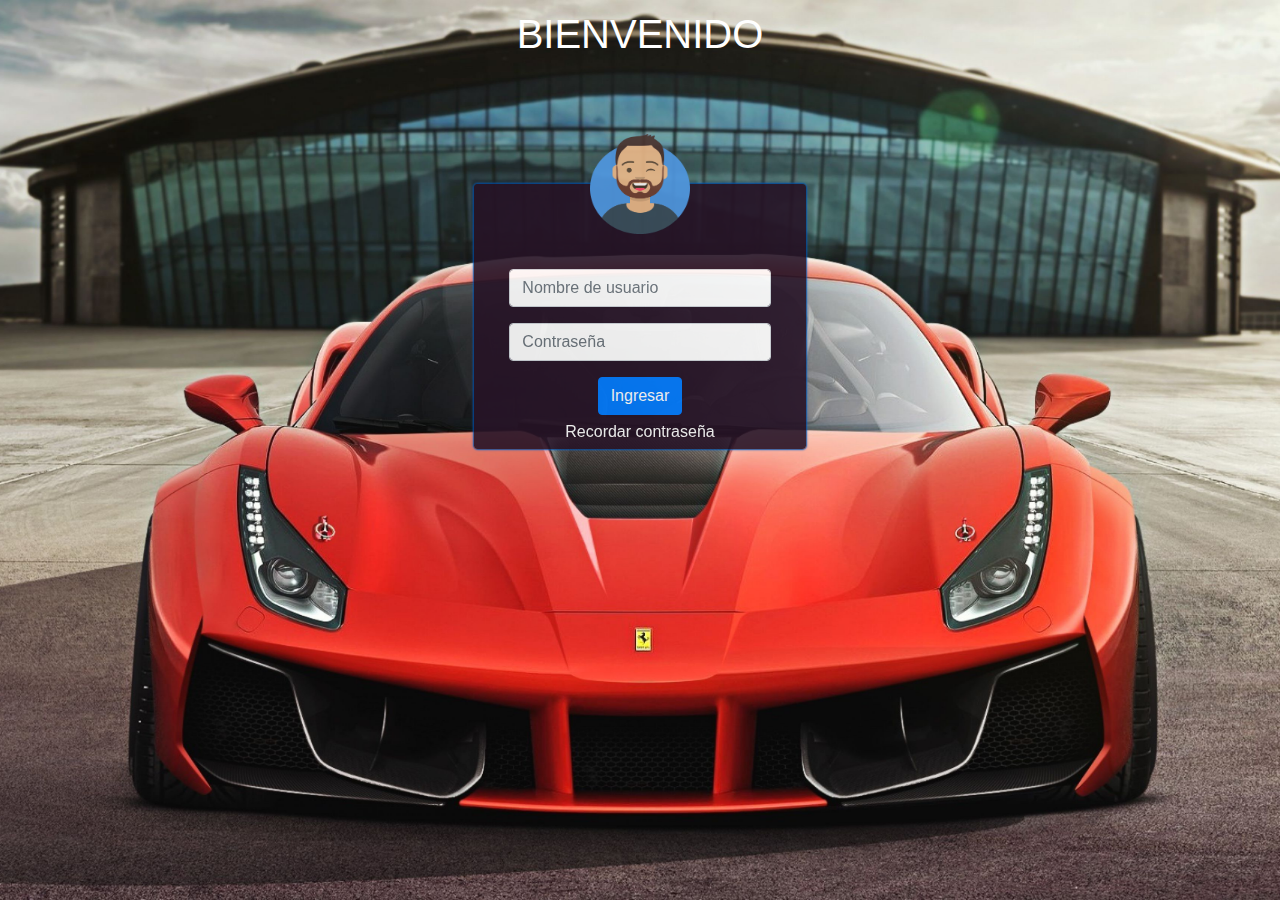
<file: index.html>
<!doctype html>
<html lang="en">
  <head>
    <!-- Required meta tags -->
    <meta charset="utf-8">
    <meta name="viewport" content="width=device-width, initial-scale=1, shrink-to-fit=no">

    <!-- Bootstrap CSS -->
    <link rel="stylesheet" href="css/bootstrap.min.css">
    <!-- Nuestro CSS -->
    <link rel="stylesheet" type="text/css" href="css/style.css">

    <title>Pratech</title>
  </head>
  <body>
    <h1 class="text-center main-text">BIENVENIDO</h1>
    <div class="modal-dialog text-center">
    	<div class="col-sm-8 main-section">
    		<div class="modal-content">
    			<div class="col-12 user-img">
    				<img src="img/avatar.png">
    			</div>
    			<form class="col-12">
    				<div class="form-group">
    					<input type="text" name="text" class="form-control" placeholder="Nombre de usuario">
    				</div>
    				<div class="form-group">
    					<input type="password" name="password" class="form-control" placeholder="Contraseña">
    				</div>
    				<button type="submit" class="btn btn-primary"><a href="cuenta.html">Ingresar</a></button>
    			</form>
    			<div class="col-12 forgot">
    				<a href="#">Recordar contraseña</a>
    			</div>
    		</div>
    	</div>
    </div>

    <!-- Optional JavaScript -->
    <!-- jQuery first, then Popper.js, then Bootstrap JS -->
    <script src="https://code.jquery.com/jquery-3.2.1.slim.min.js" integrity="sha384-KJ3o2DKtIkvYIK3UENzmM7KCkRr/rE9/Qpg6aAZGJwFDMVNA/GpGFF93hXpG5KkN" crossorigin="anonymous"></script>
    <script src="https://cdnjs.cloudflare.com/ajax/libs/popper.js/1.12.9/umd/popper.min.js" integrity="sha384-ApNbgh9B+Y1QKtv3Rn7W3mgPxhU9K/ScQsAP7hUibX39j7fakFPskvXusvfa0b4Q" crossorigin="anonymous"></script>
    <script type="text/javascript" src="js/bootstrap.min.js"></script>
    </body>
</html>
</file>
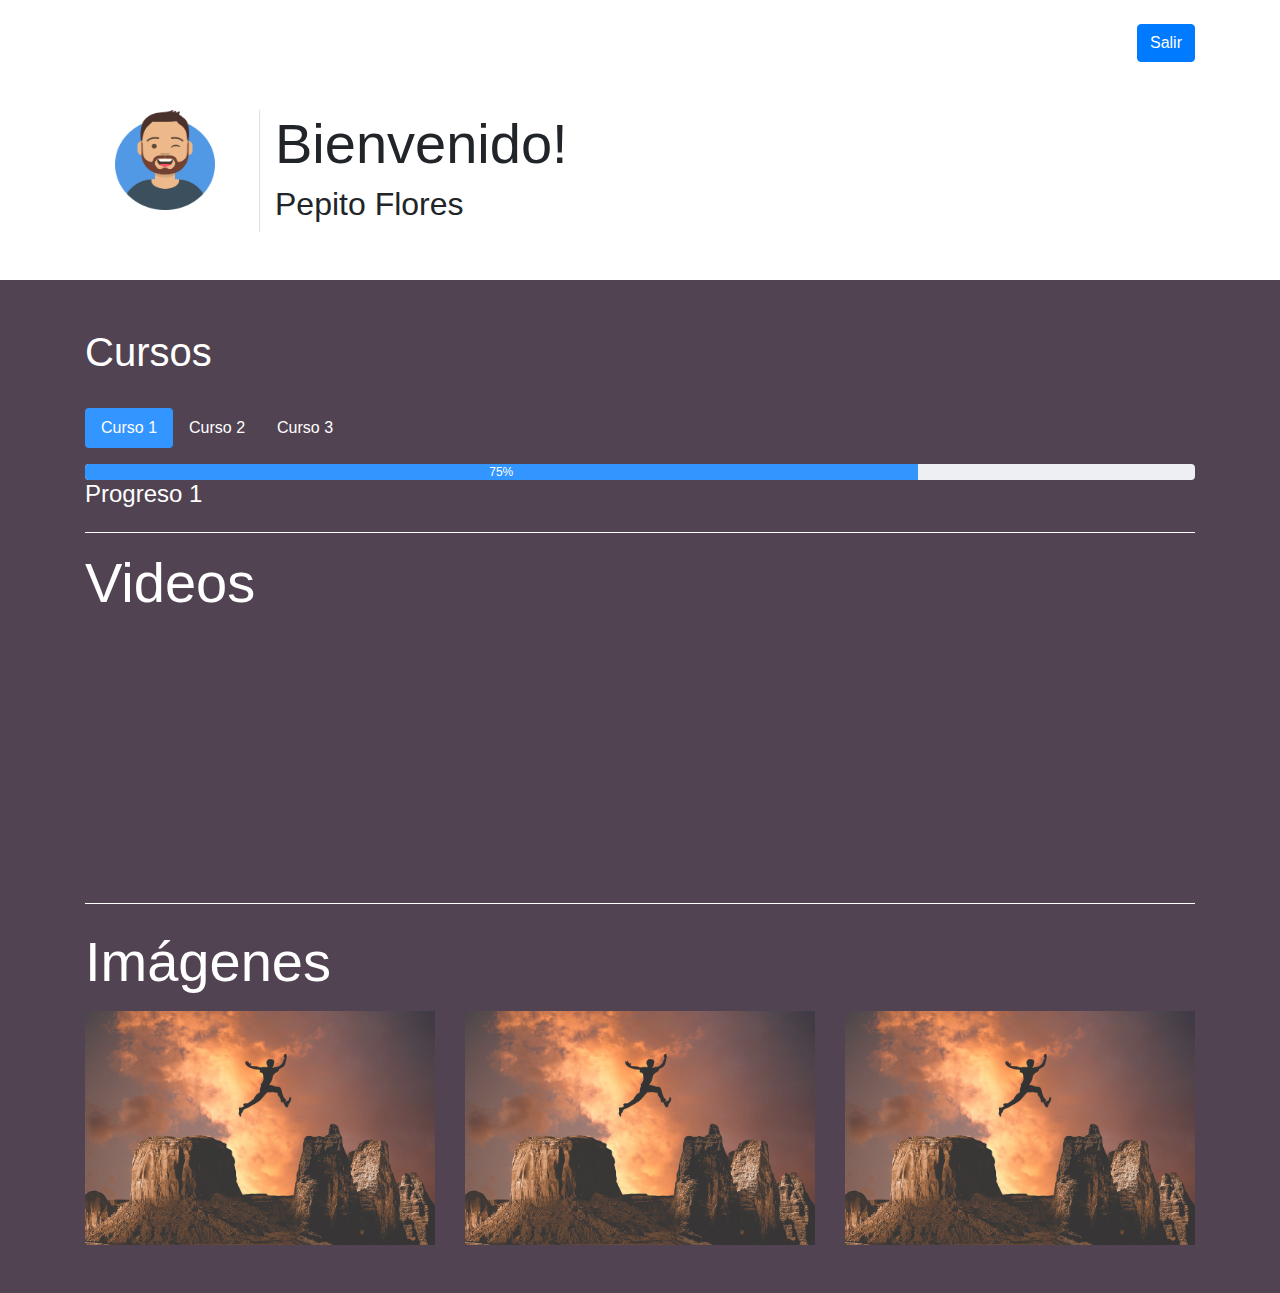
<file: cuenta.html>
<!doctype html>
<html lang="en">
    <head>
    <!-- Required meta tags -->
    <meta charset="utf-8">
    <meta name="viewport" content="width=device-width, initial-scale=1, shrink-to-fit=no">

    <!-- Bootstrap CSS -->
    <link rel="stylesheet" href="css/bootstrap.min.css">
    <!-- Nuestro CSS -->
    <link rel="stylesheet" type="text/css" href="css/cuenta.css">

    <title>Pratech - Usuario</title>
    </head>
    <body>

    <div class="container">
        <div class="d-flex flex-row-reverse">
        <button type="button" class="btn btn-primary mt-4"><a href="index.html">Salir</a></button>
        </div>
    </div>

    <div class="container user-container py-5">
        <div class="row">
            <div class="col-md-2 user-img border-right text-center">
                <img src="img/avatar.png">
            </div>
            <div class="col-md-10">
                <h1 class="display-4">Bienvenido!</h1>
                <h2>Pepito Flores</h2>
            </div>
        </div>
    </div>

    <div class="container-fluid py-5 container-course">
        <div class="container">
            <h1 class="pb-4 text-white">Cursos</h1>
            <ul class="nav nav-pills mb-3" id="pills-tab" role="tablist">
            <li class="nav-item">
                <a class="nav-link active" id="pills-course1-tab" data-toggle="pill" href="#pills-course1" role="tab" aria-controls="pills-course1" aria-selected="true">Curso 1</a>
            </li>
            <li class="nav-item">
                <a class="nav-link" id="pills-course2-tab" data-toggle="pill" href="#pills-course2" role="tab" aria-controls="pills-course2" aria-selected="false">Curso 2</a>
            </li>
            <li class="nav-item">
                <a class="nav-link" id="pills-course3-tab" data-toggle="pill" href="#pills-course3" role="tab" aria-controls="pills-course3" aria-selected="false">Curso 3</a>
            </li>
            </ul>
            <div class="tab-content tab-content-course" id="pills-tabContent">
                <div class="tab-pane fade show active" id="pills-course1" role="tabpanel" aria-labelledby="pills-course1-tab">
                    <div class="progress">
                        <div class="progress-bar" role="progressbar" style="width: 75%;" aria-valuenow="75" aria-valuemin="0" aria-valuemax="100">75%</div>
                    </div>
                    <h2 class="h4 pb-2">Progreso 1</h2>
                    <hr class="op">
                    <h1 class="display-4">Videos</h1>
                    <div class="row">
                        <div class="col-md-4">
                            <div class="embed-responsive embed-responsive-4by3">
                                <embed class="embed-responsive-item" src="https://www.youtube.com/embed/1XwTcRWT8AA" allowfullscreen>
                            </div>
                        </div>
                        <div class="col-md-4">
                            <div class="embed-responsive embed-responsive-4by3">
                                <embed class="embed-responsive-item" src="https://www.youtube.com/embed/1XwTcRWT8AA" allowfullscreen>
                            </div>
                        </div>
                        <div class="col-md-4">
                            <div class="embed-responsive embed-responsive-4by3">
                                <embed class="embed-responsive-item" src="https://www.youtube.com/embed/1XwTcRWT8AA" allowfullscreen>
                            </div>
                        </div>
                    </div>
                    <hr class="op">
                    <h1 class="display-4 py-2">Imágenes</h1>
                    <div class="row">
                        <div class="col-md-4">
                            <img src="img/img-course.jpg" class="img-fluid">
                        </div>
                        <div class="col-md-4">
                            <img src="img/img-course.jpg" class="img-fluid">
                        </div>
                        <div class="col-md-4">
                            <img src="img/img-course.jpg" class="img-fluid">
                        </div>
                        </div>
                </div>
                <div class="tab-pane fade" id="pills-course2" role="tabpanel" aria-labelledby="pills-course2-tab">
                    <div class="progress">
                        <div class="progress-bar" role="progressbar" style="width: 25%;" aria-valuenow="25" aria-valuemin="0" aria-valuemax="100">25%</div>
                    </div>
                    <h2 class="h4 pb-2">Progreso 2</h2>
                    <hr class="op">
                    <h1 class="display-4">Videos</h1>
                    <div class="row">
                        <div class="col-md-4">
                            <div class="embed-responsive embed-responsive-4by3">
                                <embed class="embed-responsive-item" src="https://www.youtube.com/embed/1XwTcRWT8AA" allowfullscreen>
                            </div>
                        </div>
                        <div class="col-md-4">
                            <div class="embed-responsive embed-responsive-4by3">
                                <embed class="embed-responsive-item" src="https://www.youtube.com/embed/1XwTcRWT8AA" allowfullscreen>
                            </div>
                        </div>
                        <div class="col-md-4">
                            <div class="embed-responsive embed-responsive-4by3">
                                <embed class="embed-responsive-item" src="https://www.youtube.com/embed/1XwTcRWT8AA" allowfullscreen>
                            </div>
                        </div>
                    </div>
                    <hr class="op">
                    <h1 class="display-4 py-2">Imágenes</h1>
                    <div class="row">
                        <div class="col-md-4">
                            <img src="img/img-course.jpg" class="img-fluid">
                        </div>
                        <div class="col-md-4">
                            <img src="img/img-course.jpg" class="img-fluid">
                        </div>
                        <div class="col-md-4">
                            <img src="img/img-course.jpg" class="img-fluid">
                        </div>
                    </div>
                </div>
                <div class="tab-pane fade" id="pills-course3" role="tabpanel" aria-labelledby="pills-course3-tab">
                    <div class="progress">
                        <div class="progress-bar" role="progressbar" style="width: 10%;" aria-valuenow="10" aria-valuemin="0" aria-valuemax="100">10%</div>
                    </div>
                    <h2 class="h4 pb-2">Progreso 3</h2>
                    <hr class="op">
                    <h1 class="display-4">Videos</h1>
                    <div class="row">
                        <div class="col-md-4">
                            <div class="embed-responsive embed-responsive-4by3">
                                <embed class="embed-responsive-item" src="https://www.youtube.com/embed/1XwTcRWT8AA" allowfullscreen>
                            </div>
                        </div>
                        <div class="col-md-4">
                            <div class="embed-responsive embed-responsive-4by3">
                                <embed class="embed-responsive-item" src="https://www.youtube.com/embed/1XwTcRWT8AA" allowfullscreen>
                            </div>
                        </div>
                        <div class="col-md-4">
                            <div class="embed-responsive embed-responsive-4by3">
                                <embed class="embed-responsive-item" src="https://www.youtube.com/embed/1XwTcRWT8AA" allowfullscreen>
                            </div>
                        </div>
                    </div>
                    <hr class="op">
                    <h1 class="display-4 py-2">Imágenes</h1>
                    <div class="row">
                        <div class="col-md-4">
                            <img src="img/img-course.jpg" class="img-fluid">
                        </div>
                        <div class="col-md-4">
                            <img src="img/img-course.jpg" class="img-fluid">
                        </div>
                        <div class="col-md-4">
                            <img src="img/img-course.jpg" class="img-fluid">
                        </div>
                    </div>
                </div>
            </div>            
        </div>
    </div>


    <!-- Optional JavaScript -->
    <!-- jQuery first, then Popper.js, then Bootstrap JS -->
    <script src="https://code.jquery.com/jquery-3.2.1.slim.min.js" integrity="sha384-KJ3o2DKtIkvYIK3UENzmM7KCkRr/rE9/Qpg6aAZGJwFDMVNA/GpGFF93hXpG5KkN" crossorigin="anonymous"></script>
    <script src="https://cdnjs.cloudflare.com/ajax/libs/popper.js/1.12.9/umd/popper.min.js" integrity="sha384-ApNbgh9B+Y1QKtv3Rn7W3mgPxhU9K/ScQsAP7hUibX39j7fakFPskvXusvfa0b4Q" crossorigin="anonymous"></script>
    <script type="text/javascript" src="js/bootstrap.min.js"></script>
    </body>
</html>
</file>
<file: css/style.css>
body{
	background:  url(../img/background.jpg) no-repeat center center fixed;
	background-size: cover;
}

.main-text{
	margin-top: 10px;
	color: #fff;
}

.main-section{
	margin: 0 auto;
	margin-top: 25%;
	padding: 0;
}

.modal-content{
	background-color: #261426;
	opacity: .9;
	padding: 0 20px;
	box-shadow: 0px 0px 2px #0069d9;
}

.user-img{
	margin-top: -50px;
	margin-bottom: 35px;
}

.user-img img{
	width: 100px;
	height: 100px;
}

.button{
	width: 50%;
	margin: 5px 0 25px;
}
.forgot{
	padding: 5px 0 5px;
}

a{
	color: #fff;
}
</file>
<file: css/cuenta.css>
a{
	color: #fff;
}

.user-container{

}
.user-img img{
	width: 100px;
	height: 100px;
}

.container-course{
	background-color: #261426;
	opacity: .8;
}
.tab-content-course{
	color: #fff;
}

.op{
	border-color: #fff;
}
</file>
